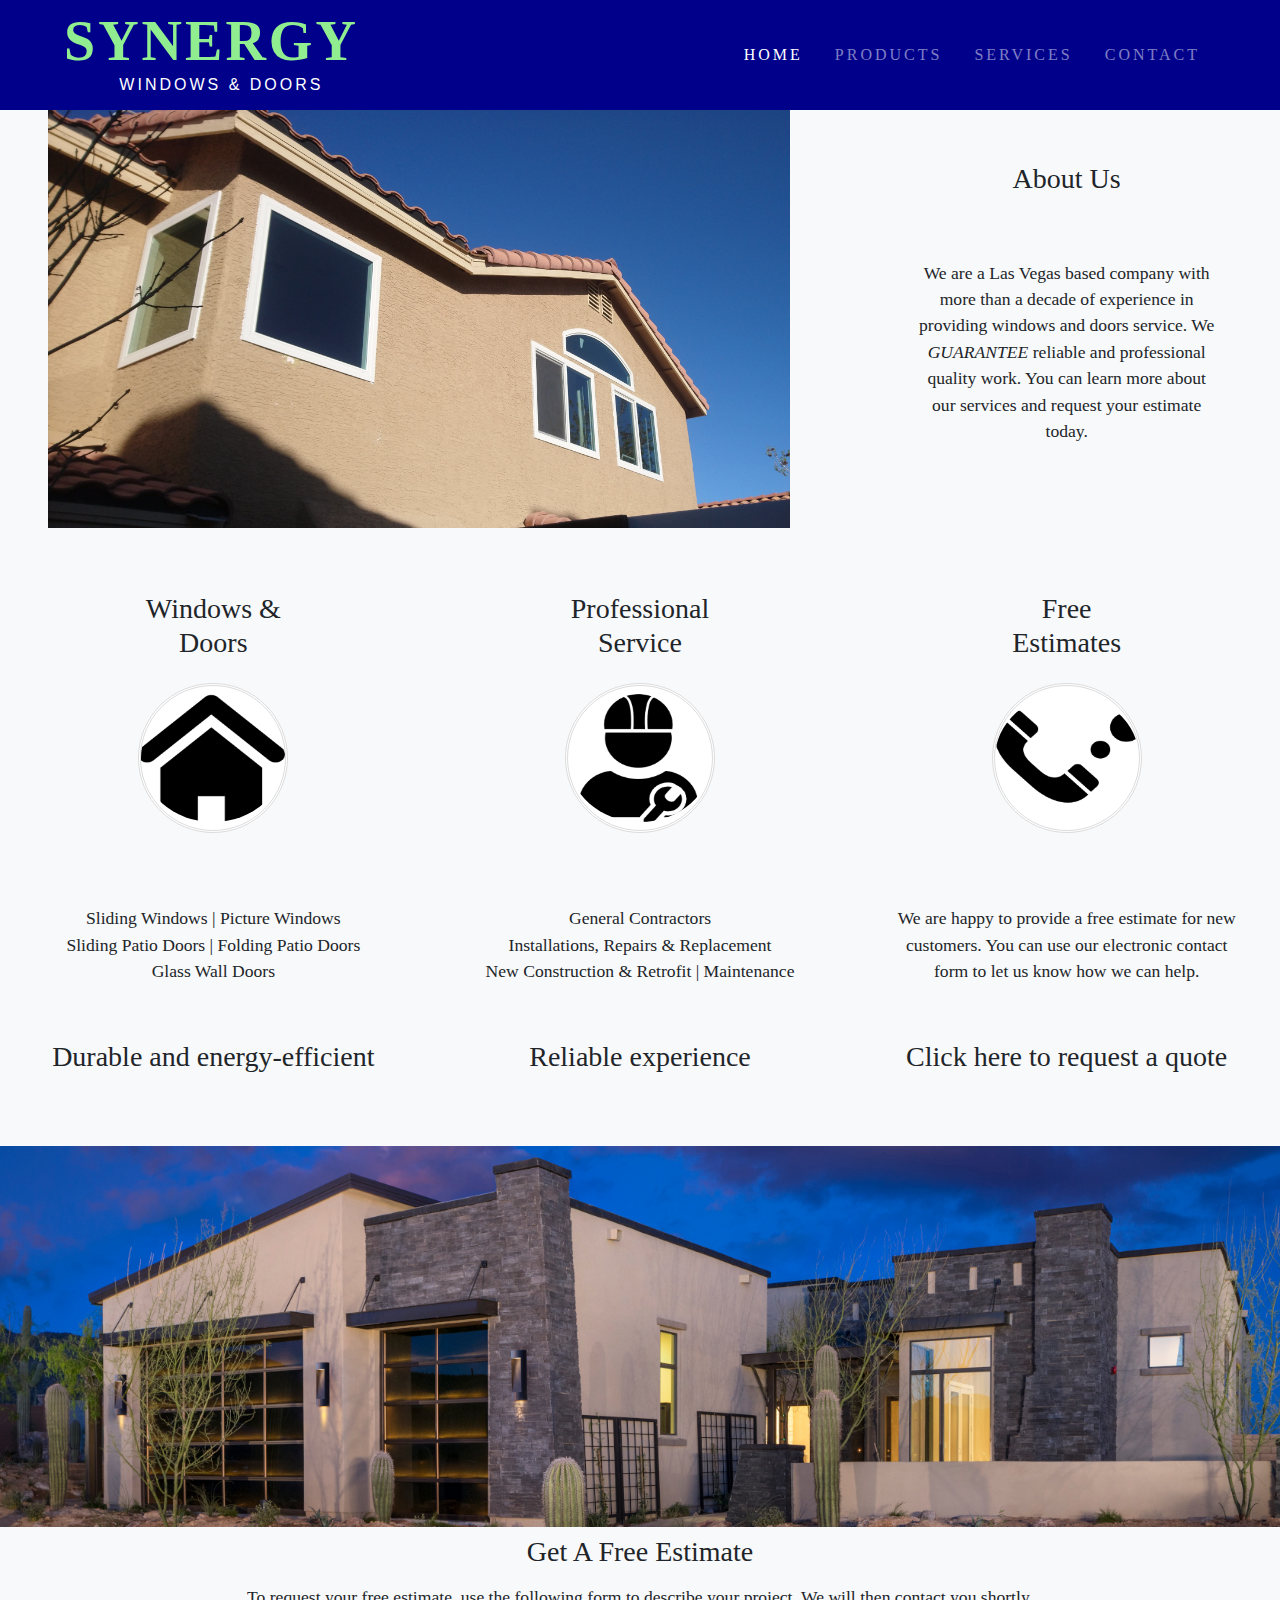
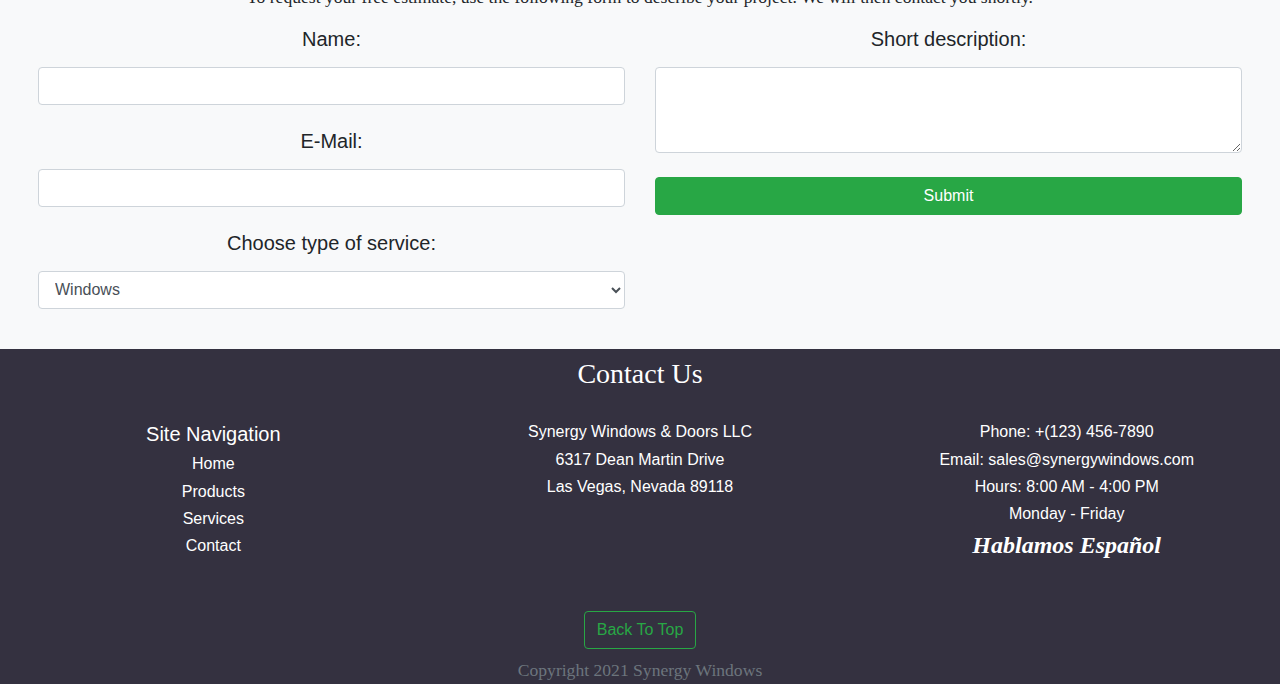
<file: index.html>
<!DOCTYPE html>
<html lang="en">

<head>
  <meta charset="utf-8">
  <meta name="viewport" content="width=device-width, initial-scale=1, shrink-to-fit=no">
  <meta name="description" content="Las Vegas windows, patio doors, and more" />
  <title>Synergy Windows & Doors</title>
  <link rel="icon" href="images/icon.png">
  <!-- Bootstrap 4 -->
  <link rel="stylesheet" href="packages/bootstrap/css/bootstrap.css">
  <script src="packages/jquery-3.2.1.slim.min.js"></script>
  <script src="packages/popper.1.12.9.min.js"></script>
  <script src="packages/bootstrap/js/bootstrap.bundle.js"></script>
  <!-- CSS Styles Sheet -->
  <link rel="stylesheet" href="css/styles.css">
</head>

<body>
  <div class="container-fluid px-0 text-center bg-light">
    <!-- Navbar -->
    <nav class="navbar navbar-expand-lg navbar-dark customNav">
      <div class="container-fluid px-5">
        <div class="mr-auto">
          <h1 class="mr-auto siteName">Synergy</h1>
          <h6 class="text-white mx-auto">Windows & Doors</h6>
        </div>
        <button class="navbar-toggler ml-auto" type="button" data-toggle="collapse" data-target="#navCollapse" aria-controls="navCollapse" aria-expanded="false" aria-label="Toggle navigation">
          <span class="navbar-toggler-icon"></span>
          <p class="text-white d-inline pl-3">Menu</p>
        </button>
        <div class="collapse navbar-collapse" id="navCollapse">
          <ul class="navbar-nav ml-auto">
            <li class="nav-item">
              <a class="nav-link active px-3" href="index.html">Home</a>
            </li>
            <li class="nav-item">
              <a class="nav-link px-3" href="products.html">Products</a>
            </li>
            <li class="nav-item">
              <a class="nav-link px-3" href="services.html">Services</a>
            </li>
            <li class="nav-item">
              <a class="nav-link px-3" href="contact.html">Contact</a>
            </li>
          </ul>
        </div>
      </div>
    </nav>
    <!-- About Us Section -->
    <div class="row mx-auto">
      <div class="col pl-0">
        <img src="images/gal2.jpg" alt="" class="img-fluid px-5">
      </div>
      <div class="col-lg-4 my-auto">
        <h3 class="my-auto py-3">About Us</h3>
        <p class="p-5 my-auto">We are a Las Vegas based company with more
          than a decade of experience in providing windows and doors service.
          We <em>GUARANTEE</em> reliable and professional quality work.
          You can learn more about our services and request your estimate today.
        </p>
      </div>
    </div>
    <!-- Products & Services  -->
    <div class="row mx-auto py-5">
      <div class="col">
        <h3 class="p-3">Windows & <br> Doors</h3>
        <div class="mx-auto">
          <a href="products.html"><img src="images/icon/i1.png" alt="" class="py-2 mb-5 img-fluid tempImg"></a>
        </div>
        <p class="p-4">
          Sliding Windows | Picture Windows <br>
          Sliding Patio Doors | Folding Patio Doors <br> Glass Wall Doors
        </p>
        <h3 class="py-3">Durable and energy-efficient</h3>
      </div>
      <div class="col">
        <h3 class="p-3">Professional <br> Service</h3>
        <div class="mx-auto">
          <a href="services.html"><img src="images/icon/i2.png" alt="" class="py-2 mb-5 img-fluid tempImg"></a>
        </div>
        <p class="p-4">
          General Contractors <br>
          Installations, Repairs & Replacement <br>
          New Construction & Retrofit | Maintenance
        </p>
        <h3 class="py-3">Reliable experience</h3>
      </div>
      <div class="col">
        <h3 class="p-3">Free <br>Estimates</h3>
        <div class="mx-auto">
          <a href="contact.html"><img src="images/icon/i3.png" alt="" class="py-2 mb-5 img-fluid tempImg"></a>
        </div>
        <p class="p-4">
          We are happy to provide a free estimate for new customers. You can use
          our electronic contact form to let us know how we can help.
        </p>
        <a href="contact.html">
          <h3 class="py-3">Click here to request a quote</h3>
        </a>
      </div>
    </div>
    <!-- Banner Image -->
    <img src="images/hd1.jpg" alt="" class="img-fluid">
    <!-- Contact Form -->
    <div class="container-fluid" id="estimate">
      <h3 class="p-2">Get A Free Estimate</h3>
      <p>To request your free estimate, use the following form
        to describe your project. We will then contact you shortly.</p>
      <form action="#" class="px-2 form-group text-center">
        <div class="row px-0 mx-0">
          <div class="col-sm-6">
            <label for="name">
              <h5>Name:</h5>
            </label><br>
            <input type="text" id="name" name="name" value="" class="form-control"><br>
            <label for="email">
              <h5>E-Mail:</h5>
            </label><br>
            <input type="text" id="email" name="email" value="" class="form-control"><br>
            <label for="service">
              <h5>Choose type of service:</h5>
            </label><br>
            <select id="service" name="service" class="form-control">
              <option value="windows" selected>Windows</option>
              <option value="doors">Patio Doors</option>
              <option value="screens">Maitenance/Repair</option>
              <option value="services">Other service</option>
            </select><br>
          </div>
          <div class="col-sm-6">
            <label for="message">
              <h5>Short description:</h5>
            </label><br>
            <textarea type="text" id="message" name="message" rows="3" cols="50" class="form-control"></textarea><br>
            <input type="submit" value="Submit" class="btn btn-block btn-success">
          </div>
        </div>
      </form>
    </div>
    <!-- Footer Row -->
    <footer class="container-fluid">
      <h3 class="p-2">Contact Us</h3>
      <div class="row">
        <div class="col p-3">
          <h5>Site Navigation</h5>
          <ul class="px-0 flex-column">
            <li>
              <a href="index.html" class="py-1">
                <h6>Home</h6>
              </a>
            </li>
            <li>
              <a href="products.html" class="py-1">
                <h6>Products</h6>
              </a>
            </li>
            <li>
              <a href="services.html" class="py-1">
                <h6>Services</h6>
              </a>
            </li>
            <li>
              <a href="contact.html" class="py-1">
                <h6>Contact</h6>
              </a>
            </li>
          </ul>
        </div>
        <div class="col p-3">
          <h6>Synergy Windows & Doors LLC</h6>
          <h6>6317 Dean Martin Drive</h6>
          <h6>Las Vegas, Nevada 89118</h6>
        </div>
        <div class="col p-3 mr-0">
          <h6>Phone: +(123) 456-7890</h6>
          <h6>Email: sales@synergywindows.com</h6>
          <h6>Hours: 8:00 AM - 4:00 PM</h6>
          <h6>Monday - Friday</h6>
          <h4><em><strong>Hablamos Español</strong></em></h4>
        </div>
      </div><br>
      <a href="#top" class="btn btn-outline-success">Back To Top</a>
      <p class="p-0 pt-2 my-0 text-secondary">Copyright 2021 Synergy Windows </p>
    </footer>
  </div>
</body>

</html>
</file>
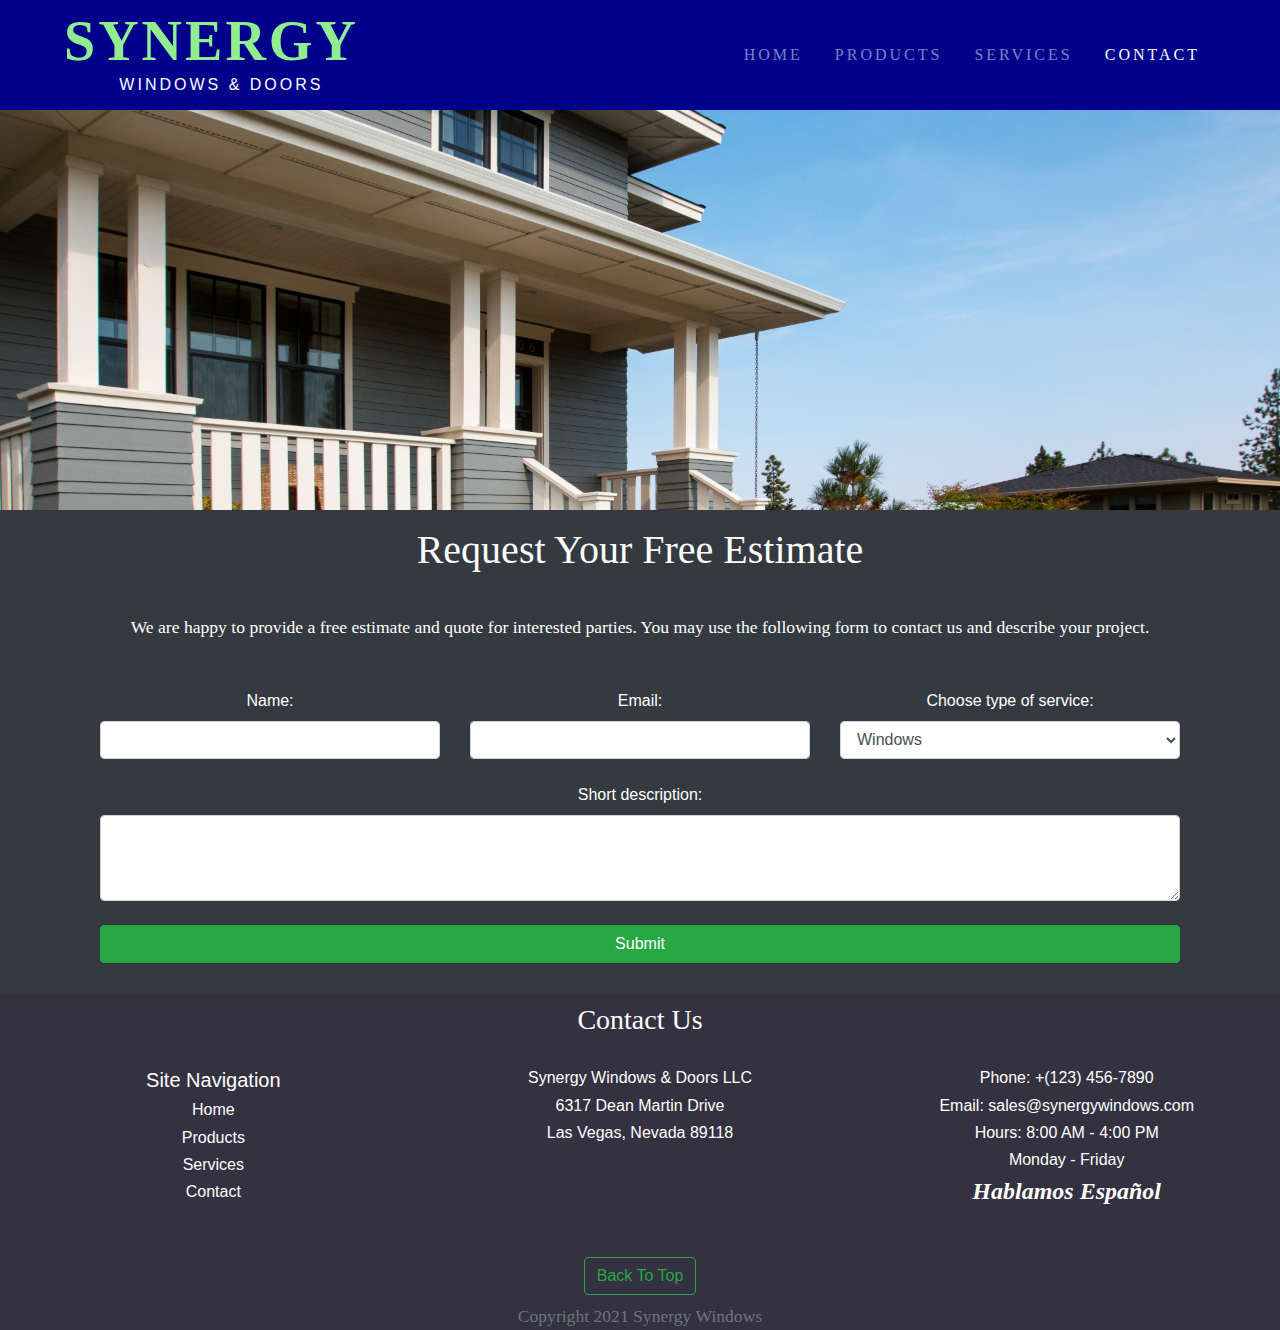
<file: contact.html>
<!DOCTYPE html>
<html lang="en" dir="ltr">

<head>
  <meta charset="utf-8">
  <meta name="description" content="Based in Las Vegas, Nevada providing
    residential windows and patio doors, installation, retrofits, and repair" />
  <title>Contact | Synergy Windows</title>
  <link rel="icon" href="images/icon.png">
  <!-- Bootstrap 4 -->
  <link rel="stylesheet" href="packages/bootstrap/css/bootstrap.css">
  <script src="packages/jquery-3.2.1.slim.min.js"></script>
  <script src="packages/popper.1.12.9.min.js"></script>
  <script src="packages/bootstrap/js/bootstrap.bundle.js"></script>
  <!-- CSS Styles Sheet -->
  <link rel="stylesheet" href="css/styles.css">
</head>

<body>
  <div class="container-fluid px-0 text-center bg-light">
    <!-- Navbar -->
    <nav class="navbar navbar-expand-lg navbar-dark customNav">
      <div class="container-fluid px-5">
        <div class="mr-auto">
          <h1 class="mr-auto siteName">Synergy</h1>
          <h6 class="text-white mx-auto">Windows & Doors</h6>
        </div>
        <button class="navbar-toggler ml-auto" type="button" data-toggle="collapse" data-target="#navCollapse" aria-controls="navCollapse" aria-expanded="false" aria-label="Toggle navigation">
          <span class="navbar-toggler-icon"></span>
          <p class="text-white d-inline pl-3">Menu</p>
        </button>
        <div class="collapse navbar-collapse" id="navCollapse">
          <ul class="navbar-nav ml-auto">
            <li class="nav-item">
              <a class="nav-link px-3" href="index.html">Home</a>
            </li>
            <li class="nav-item">
              <a class="nav-link px-3" href="products.html">Products</a>
            </li>
            <li class="nav-item">
              <a class="nav-link px-3" href="services.html">Services</a>
            </li>
            <li class="nav-item">
              <a class="nav-link active px-3" href="contact.html">Contact</a>
            </li>
          </ul>
        </div>
      </div>
    </nav>
    <!-- Page Content -->
    <img src="images/banner1.jpg" class="px-0 mx-0 img-fluid" alt="">
    <div class="container-fluid px-0 mx-0  bg-dark text-white">
      <h1 class="p-3">Request Your Free Estimate</h1>
      <p class="p-3">We are happy to provide a free estimate and quote
        for interested parties. You may use the following form to contact us
        and describe your project.
      </p>
      <!-- Contact Form -->
      <div class="container-fluid p-3 form-group" id="estimate">
        <form action="#" class="container mx-auto row">
          <div class="col-lg-4">
            <label for="name">Name:</label><br>
            <input type="text" id="name" name="name" value="" class="form-control"><br>
          </div>
          <div class="col-lg-4">
            <label for="email">Email:</label><br>
            <input type="text" id="email" name="email" value="" class="form-control"><br>
          </div>
          <div class="col-lg-4">
            <label for="service">Choose type of service:</label><br>
            <select id="service" name="service" class="form-control">
              <option value="windows" selected>Windows</option>
              <option value="doors">Patio Doors</option>
              <option value="screens">Maitenance/Repair</option>
              <option value="services">Other service</option>
            </select><br>
          </div>
          <div class="col-lg-12">
            <label for="message">Short description:</label><br>
            <textarea type="text" id="message" name="message" rows="3" cols="50" class="form-control"></textarea><br>
            <input type="submit" value="Submit" class="btn btn-block btn-success">
          </div>
        </form>
      </div>
      <!-- Footer Row -->
      <footer class="container-fluid">
        <h3 class="p-2">Contact Us</h3>
        <div class="row">
          <div class="col p-3">
            <h5>Site Navigation</h5>
            <ul class="px-0 flex-column">
              <li> <a href="index.html" class="pb-0">
                  <h6>Home</h6>
                </a>
              </li>
              <li>
                <a href="products.html" class="py-1">
                  <h6>Products</h6>
                </a>
              </li>
              <li>
                <a href="services.html" class="py-1">
                  <h6>Services</h6>
                </a>
              </li>
              <li>
                <a href="contact.html" class="py-1">
                  <h6>Contact</h6>
                </a>
              </li>
            </ul>
          </div>
          <div class="col p-3">
            <h6>Synergy Windows & Doors LLC</h6>
            <h6>6317 Dean Martin Drive</h6>
            <h6>Las Vegas, Nevada 89118</h6>
          </div>
          <div class="col p-3 mr-0">
            <h6>Phone: +(123) 456-7890</h6>
            <h6>Email: sales@synergywindows.com</h6>
            <h6>Hours: 8:00 AM - 4:00 PM</h6>
            <h6>Monday - Friday</h6>
            <h4><em><strong>Hablamos Español</strong></em></h4>
          </div>
        </div><br>
        <a href="#top" class="btn btn-outline-success">Back To Top</a>
        <p class="p-0 pt-2 my-0 text-secondary">Copyright 2021 Synergy Windows </p>
      </footer>
    </div>
  </div>
</body>

</html>
</file>
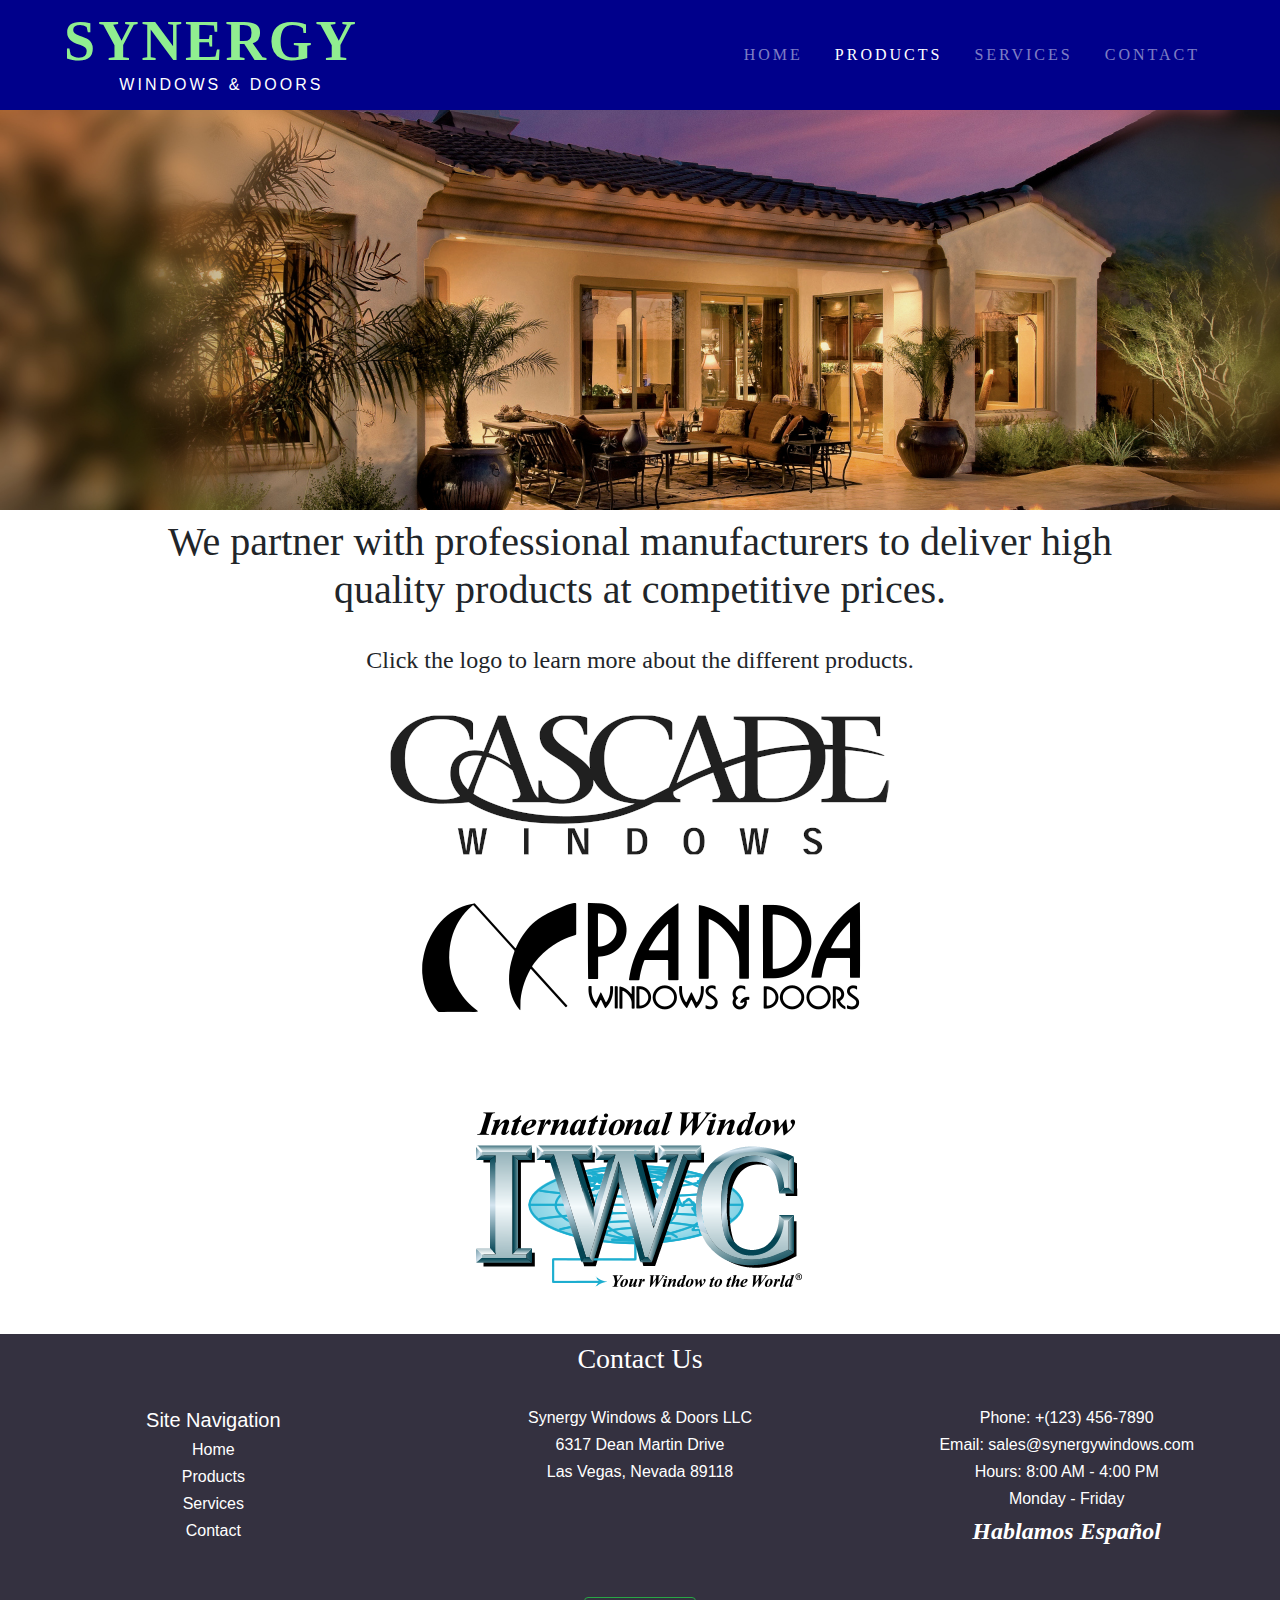
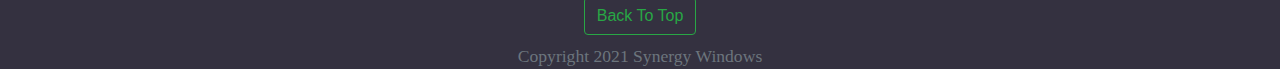
<file: products.html>
<!DOCTYPE html>
<html lang="en" dir="ltr">

<head>
  <meta charset="utf-8">
  <title>Products | Synergy Windows</title>
  <link rel="icon" href="images/icon.png">
  <!-- Bootstrap 4 -->
  <link rel="stylesheet" href="packages/bootstrap/css/bootstrap.css">
  <script src="packages/jquery-3.2.1.slim.min.js"></script>
  <script src="packages/popper.1.12.9.min.js"></script>
  <script src="packages/bootstrap/js/bootstrap.bundle.js"></script>
  <!-- CSS Styles Sheet -->
  <link rel="stylesheet" href="css/styles.css">
</head>

<body>
  <div class="container-fluid px-0 text-center">
    <!-- Navbar -->
    <nav class="navbar navbar-expand-lg navbar-dark customNav">
      <div class="container-fluid px-5">
        <div class="mr-auto">
          <h1 class="mr-auto siteName">Synergy</h1>
          <h6 class="text-white mx-auto">Windows & Doors</h6>
        </div>
        <button class="navbar-toggler ml-auto" type="button" data-toggle="collapse" data-target="#navCollapse" aria-controls="navCollapse" aria-expanded="false" aria-label="Toggle navigation">
          <span class="navbar-toggler-icon"></span>
          <p class="text-white d-inline pl-3">Menu</p>
        </button>
        <div class="collapse navbar-collapse" id="navCollapse">
          <ul class="navbar-nav ml-auto">
            <li class="nav-item">
              <a class="nav-link px-3" href="index.html">Home</a>
            </li>
            <li class="nav-item">
              <a class="nav-link active px-3" href="products.html">Products</a>
            </li>
            <li class="nav-item">
              <a class="nav-link px-3" href="services.html">Services</a>
            </li>
            <li class="nav-item">
              <a class="nav-link px-3" href="contact.html">Contact</a>
            </li>
          </ul>
        </div>
      </div>
    </nav>
    <!-- Page Content -->
    <img src="images/banner2.jpg" class="px-0 mx-0 img-fluid" alt="">
    <div class="container">
    <h1 class="px-5 py-2">We partner with professional manufacturers to deliver
      high quality products at competitive prices.</h1>
      <h4 class="px-4 py-3">Click the logo to learn more about the different products.</h4>
      <!-- Cascade Section -->
      <div class="row py-3">
        <a class="col mx-auto" data-toggle="collapse" href="#cascadeProducts" role="button">
          <img src="images/logoCascade.png" class="img-fluid">
        </a>
        <div class="collapse container" id="cascadeProducts">
          <div class="row p-5">
            <div class="mx-auto">
              <h4>Energy-efficiency</h4>
              <p class="text-left">
                Low-E coated glass for improved heat transfer regulation <br>
                Warm Edge Spacer helps reduce condensation <br>
                Dual weather stripping prevents outside air inflitration
              </p>
            </div>
            <div class="mx-auto">
              <h4>Durable construction</h4>
              <p class="text-left">
                Rigid multi-chambered PVC frame <br>
                Integral vinyl pre-punched nailing flange for easy install
              </p>
            </div>
            <div class="mx-auto">
              <h4>Built-in security</h4>
              <p class="text-left">
                Heavy-duty lock and interior handle <br>
                Single point mortise <br>
                Metal reinforced interlock
              </p>
            </div>
          </div>
          <div class="row py-3">
            <div class="col">
              <h1 class="p-3">Windows</h1>
              <div id="cascadeCarousel1" class="carousel slide" data-ride="false">
                <div class="carousel-inner">
                  <div class="carousel-item active">
                    <img src="images/cascadeStock/w001.jpg" alt="" class="img-fluid">
                  </div>
                  <div class="carousel-item">
                    <img src="images/cascadeStock/w002.jpg" alt="" class="img-fluid">
                  </div>
                  <div class="carousel-item">
                    <img src="images/cascadeStock/w003.jpg" alt="" class="img-fluid">
                  </div>
                  <div class="carousel-item">
                    <img src="images/cascadeStock/w004.jpg" alt="" class="img-fluid">
                  </div>
                  <div class="carousel-item">
                    <img src="images/cascadeStock/w005.jpg" alt="" class="img-fluid">
                  </div>
                  <div class="carousel-item">
                    <img src="images/cascadeStock/w006.jpg" alt="" class="img-fluid">
                  </div>
                </div>
                <a class="carousel-control-prev" href="#cascadeCarousel1" role="button" data-slide="prev">
                  <span class="carousel-control-prev-icon" aria-hidden="true"></span>
                  <span class="sr-only">Previous</span>
                </a>
                <a class="carousel-control-next" href="#cascadeCarousel1" role="button" data-slide="next">
                  <span class="carousel-control-next-icon" aria-hidden="true"></span>
                  <span class="sr-only">Next</span>
                </a>
              </div>
              <div class="container">
                <div class="row p-3 mx-auto">
                  <h3 class="py-2">Window Styles</h3>
                  <div class="row mx-auto">
                    <div class="col-lg-3 col-md-6">
                      <img src="images/stSH.png" alt="" class="pb-3">
                      <p class="py-1">Single Hung</p>
                    </div>
                    <div class="col-lg-3 col-md-6">
                      <img src="images/stSL.png" alt="" class="pb-3">
                      <p class="py-1">Slider</p>
                    </div>
                    <div class="col-lg-3 col-md-6">
                      <img src="images/stCS.png" alt="" class="pb-3">
                      <p class="py-1">Picture/<br>Casement</p>
                    </div>
                    <div class="col-lg-3 col-md-6">
                      <img src="images/stAW.png" alt="" class="pb-3">
                      <p class="py-1">Awning</p>
                    </div>
                    <div class="col-sm-12">
                      <img src="images/stSP.png" alt="" class="pb-2">
                      <p class="p-2">Specialty Order</p>
                    </div>
                  </div>
                  <h3 class="py-2">Glass Textures</h3>
                  <div class="row mx-auto">
                    <div class="col-lg-2 col-md-4">
                      <img src="images/texRR.png" alt="">
                      <p>Rain</p>
                    </div>
                    <div class="col-lg-2 col-md-4">
                      <img src="images/texNR.png" alt="">
                      <p>Narrow Reed</p>
                    </div>
                    <div class="col-lg-2 col-md-4">
                      <img src="images/textDF.png" alt="">
                      <p>Delta Frost</p>
                    </div>
                    <div class="col-lg-2 col-md-4">
                      <img src="images/textGC.png" alt="">
                      <p>Glue Chip</p>
                    </div>
                    <div class="col-lg-2 col-md-4">
                      <img src="images/textOB.png" alt="">
                      <p>Obscure</p>
                    </div>
                    <div class="col-lg-2 col-md-4">
                      <img src="images/textSE.png" alt="">
                      <p>Satin Etched</p>
                    </div>
                  </div>
                  <h3 class="py-2">Grid Patterns</h3>
                  <div class="row mx-auto">
                    <div class="col px-3">
                      <img src="images/g1.png" alt="">
                      <p>1</p>
                    </div>
                    <div class="col px-3">
                      <img src="images/g2.png" alt="">
                      <p>2</p>
                    </div>
                    <div class="col px-3">
                      <img src="images/g4.png" alt="">
                      <p>3</p>
                    </div>
                    <div class="col px-3">
                      <img src="images/g4.png" alt="">
                      <p>4</p>
                    </div>
                  </div>
                </div>
              </div>
            </div>
            <div class="col">
              <h1 class="p-3">Doors</h1>
              <div id="cascadeCarousel2" class="carousel slide" data-ride="false">
                <div class="carousel-inner">
                  <div class="carousel-item active">
                    <img src="images/cascadeStock/d001.jpg" alt="" class="img-fluid">
                  </div>
                  <div class="carousel-item">
                    <img src="images/cascadeStock/d002.jpg" alt="" class="img-fluid">
                  </div>
                  <div class="carousel-item">
                    <img src="images/cascadeStock/d003.jpg" alt="" class="img-fluid">
                  </div>
                  <div class="carousel-item">
                    <img src="images/cascadeStock/d004.jpg" alt="" class="img-fluid">
                  </div>
                  <div class="carousel-item">
                    <img src="images/cascadeStock/d005.jpg" alt="" class="img-fluid">
                  </div>
                  <div class="carousel-item">
                    <img src="images/cascadeStock/d006.jpg" alt="" class="img-fluid">
                  </div>
                </div>
                <a class="carousel-control-prev" href="#cascadeCarousel2" role="button" data-slide="prev">
                  <span class="carousel-control-prev-icon" aria-hidden="true"></span>
                  <span class="sr-only">Previous</span>
                </a>
                <a class="carousel-control-next" href="#cascadeCarousel2" role="button" data-slide="next">
                  <span class="carousel-control-next-icon" aria-hidden="true"></span>
                  <span class="sr-only">Next</span>
                </a>
              </div>
              <div class="container">
                <div class="row p-3 mx-auto">
                  <h3 class="py-2">Sliding Doors</h3>
                  <div class="row px-0 mx-auto">
                    <div class="col-sm-6">
                      <img src="images/sd1.png" alt="" class="">
                      <p>2-panel sliding door</p>
                    </div>
                    <div class="col-sm-6">
                      <img src="images/sd2.png" alt="" class="">
                      <p>3-panel sliding door</p>
                    </div>
                    <div class="col-sm-12">
                      <img src="images/sd3.png" alt="" class="">
                      <p>4-panel sliding door</p>
                    </div>
                  </div>
                  <h3 class="py-3">Wide Rail Options</h3>
                  <div class="row px-0 mx-auto">
                    <p class="p-3 mx-auto">Gives the look of traditional French doors</p>
                    <div class="col-sm-6">
                      <img src="images/sd5.png" alt="" class="py-3">
                      <p>2-panel Wide-Rail system</p>
                    </div>
                    <div class="col-sm-6">
                      <img src="images/sd6.png" alt="" class="py-3">
                      <p>3-panel Wide-Rail system</p>
                    </div>
                  </div>
                  <h3 class="py-3">Frame Colors</h3>
                  <div class="row px-0 mx-auto">
                    <div class="col-sm-4">
                      <img src="images/colorA.png" alt="" class="">
                      <p>Almond</p>
                    </div>
                    <div class="col-sm-4">
                      <img src="images/colorC.png" alt="" class="">
                      <p>Clay</p>
                    </div>
                    <div class="col-sm-4">
                      <img src="images/colorW.png" alt="" class="">
                      <p>White</p>
                    </div>
                  </div>
                </div>
              </div>
            </div>
          </div>
        </div>
      </div>
      <!-- Panda Doors Section -->
      <div class="row py-3">
        <a class="col mx-auto" data-toggle="collapse" href="#panda" role="button">
          <img src="images/logoPanda.png" class="img-fluid">
        </a>
        <div class="container collapse" id="panda">
          <div class="row text-center">
            <div class="row text-center mx-auto">
              <h1 class="col px-0">Durable Doors For Your Home</h1>
              <img src="images/pandaStock/pandaLSBanner.jpg" alt="" class="img-fluid">
            </div>
            <div class="row text-center mx-auto py-3">
              <img src="images/pandaStock/pandaLSBanner1.jpg" alt="" class="col-sm-4 img-fluid">
              <div class="col-sm-8">
                <div class="row">
                  <div class="col">
                    <h3>Energy-efficiency</h3>
                    <p class="text-left">
                      Low-E coated glass for improved heat transfer regulation <br>
                      Warm Edge Spacer helps reduce condensation <br>
                      Dual weather stripping prevents outside air inflitration
                    </p>
                  </div>
                  <div class="col">
                    <h3>Durable construction</h3>
                    <p class="text-left">
                      Rigid multi-chambered PVC frame <br>
                      Integral vinyl pre-punched nailing flange for easy install
                    </p>
                  </div>
                  <div class="col">
                    <h3>Built-in security</h3>
                    <p class="text-left">
                      Heavy-duty lock and interior handle <br>
                      Single point mortise <br>
                      Metal reinforced interlock
                    </p>
                  </div>
                </div>
              </div>
            </div>
            <h3>Finish Options</h3>
            <div class="row text-center mx-auto">
              <img src="images/pandaStock/pandaLSColors1.jpg" alt="" class="col img-fluid">
              <img src="images/pandaStock/pandaLSColors2.jpg" alt="" class="col img-fluid">
              <img src="images/pandaStock/pandaLSColors3.jpg" alt="" class="col img-fluid">
            </div>
            <h3>Handle Options</h3>
            <div class="row text-center mx-auto">
              <img src="images/pandaStock/pandaLSHandles1.jpg" alt="" class="col px-2 img-fluid">
              <img src="images/pandaStock/pandaLSHandles2.jpg" alt="" class="col px-2 img-fluid">
            </div>
          </div>
        </div>
      </div>
      <!-- IWC Section -->
      <div class="row py-3">
        <a class="col mx-auto" data-toggle="collapse" href="#iwc" role="button">
          <img src="images/logoIWC.png" class="img-fluid">
        </a>
        <div class="container collapse" id="iwc">
          Placeholder text
        </div>
      </div>
    </div>
    <!-- Footer Row -->
    <footer class="container-fluid">
      <h3 class="p-2">Contact Us</h3>
      <div class="row">
        <div class="col p-3">
          <h5>Site Navigation</h5>
          <ul class="px-0 flex-column">
            <li>
              <a href="index.html" class="py-1">
                <h6>Home</h6>
              </a>
            </li>
            <li>
              <a href="products.html" class="py-1">
                <h6>Products</h6>
              </a>
            </li>
            <li>
              <a href="services.html" class="py-1">
                <h6>Services</h6>
              </a>
            </li>
            <li>
              <a href="contact.html" class="py-1">
                <h6>Contact</h6>
              </a>
            </li>
          </ul>
        </div>
        <div class="col p-3">
          <h6>Synergy Windows & Doors LLC</h6>
          <h6>6317 Dean Martin Drive</h6>
          <h6>Las Vegas, Nevada 89118</h6>
        </div>
        <div class="col p-3 mr-0">
          <h6>Phone: +(123) 456-7890</h6>
          <h6>Email: sales@synergywindows.com</h6>
          <h6>Hours: 8:00 AM - 4:00 PM</h6>
          <h6>Monday - Friday</h6>
          <h4><em><strong>Hablamos Español</strong></em></h4>
        </div>
      </div><br>
      <a href="#top" class="btn btn-outline-success">Back To Top</a>
      <p class="p-0 pt-2 my-0 text-secondary">Copyright 2021 Synergy Windows </p>
    </footer>
  </div>
</body>

</html>
</file>
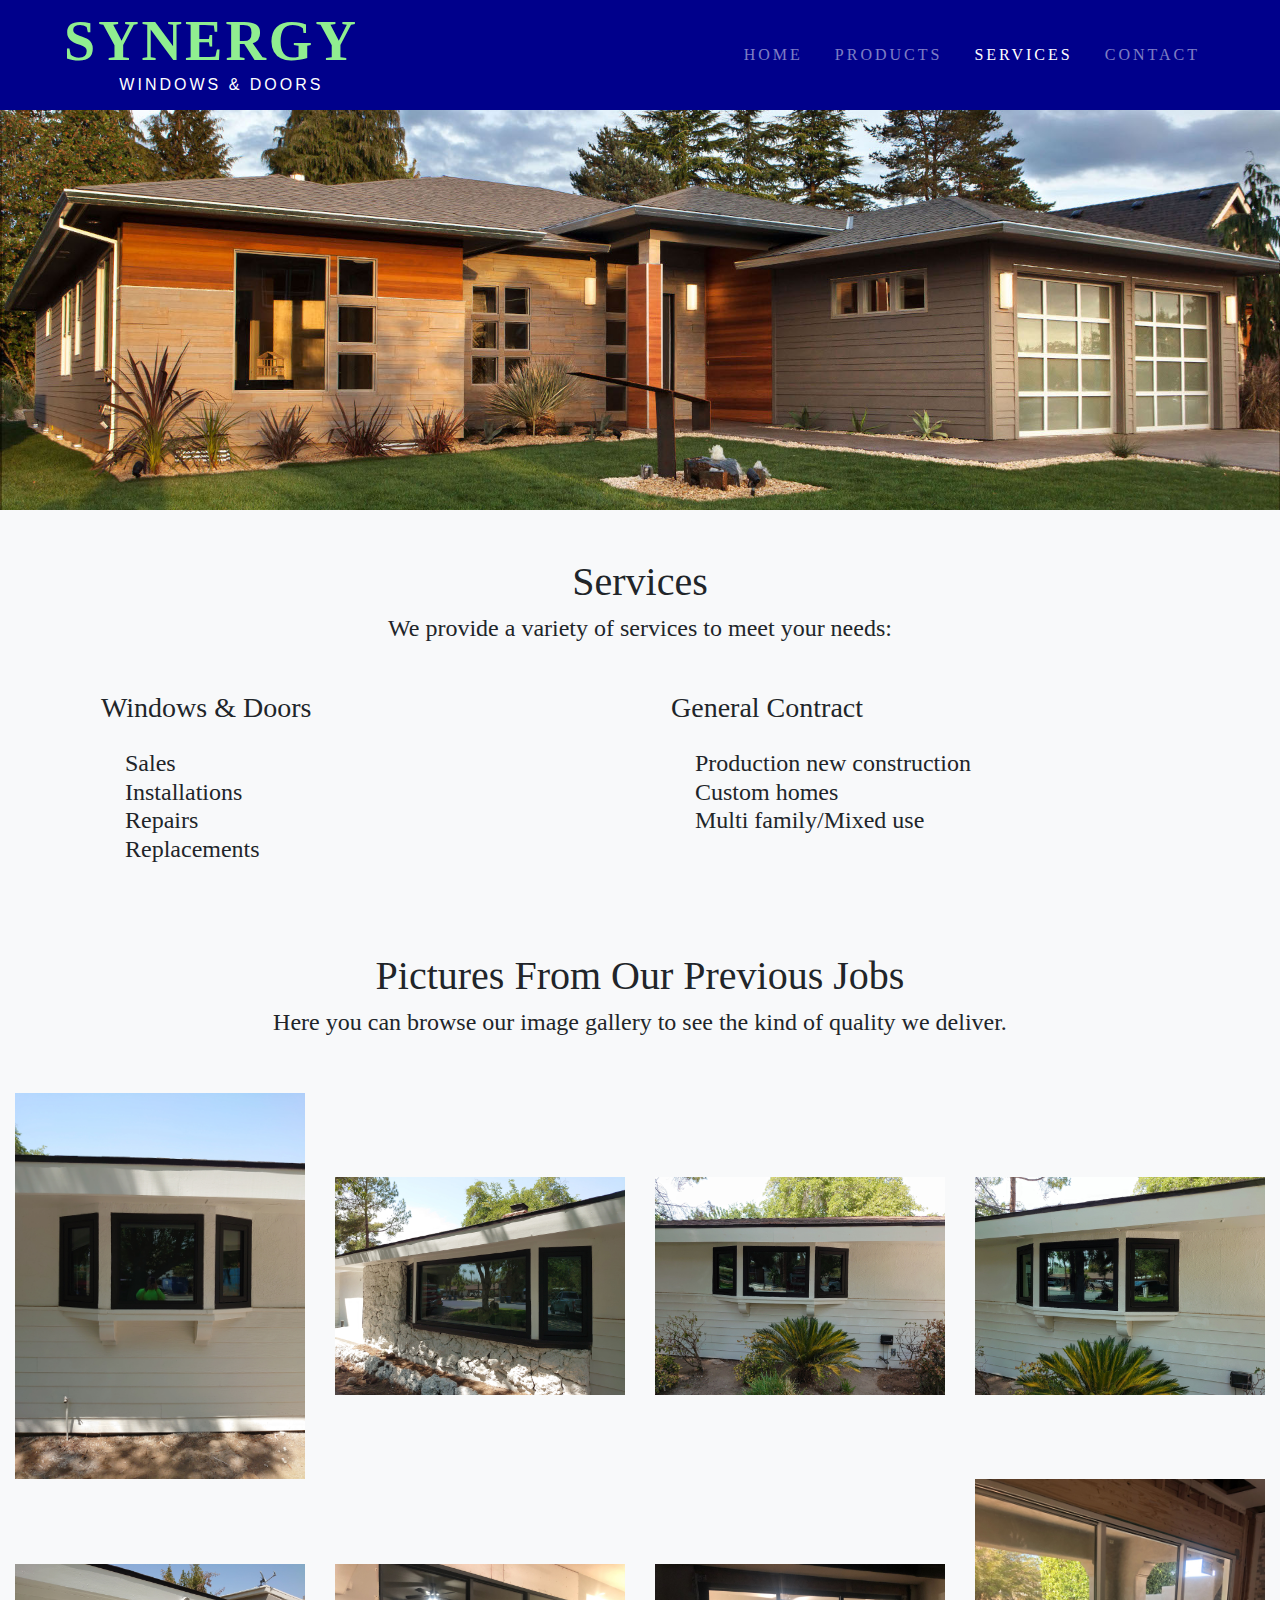
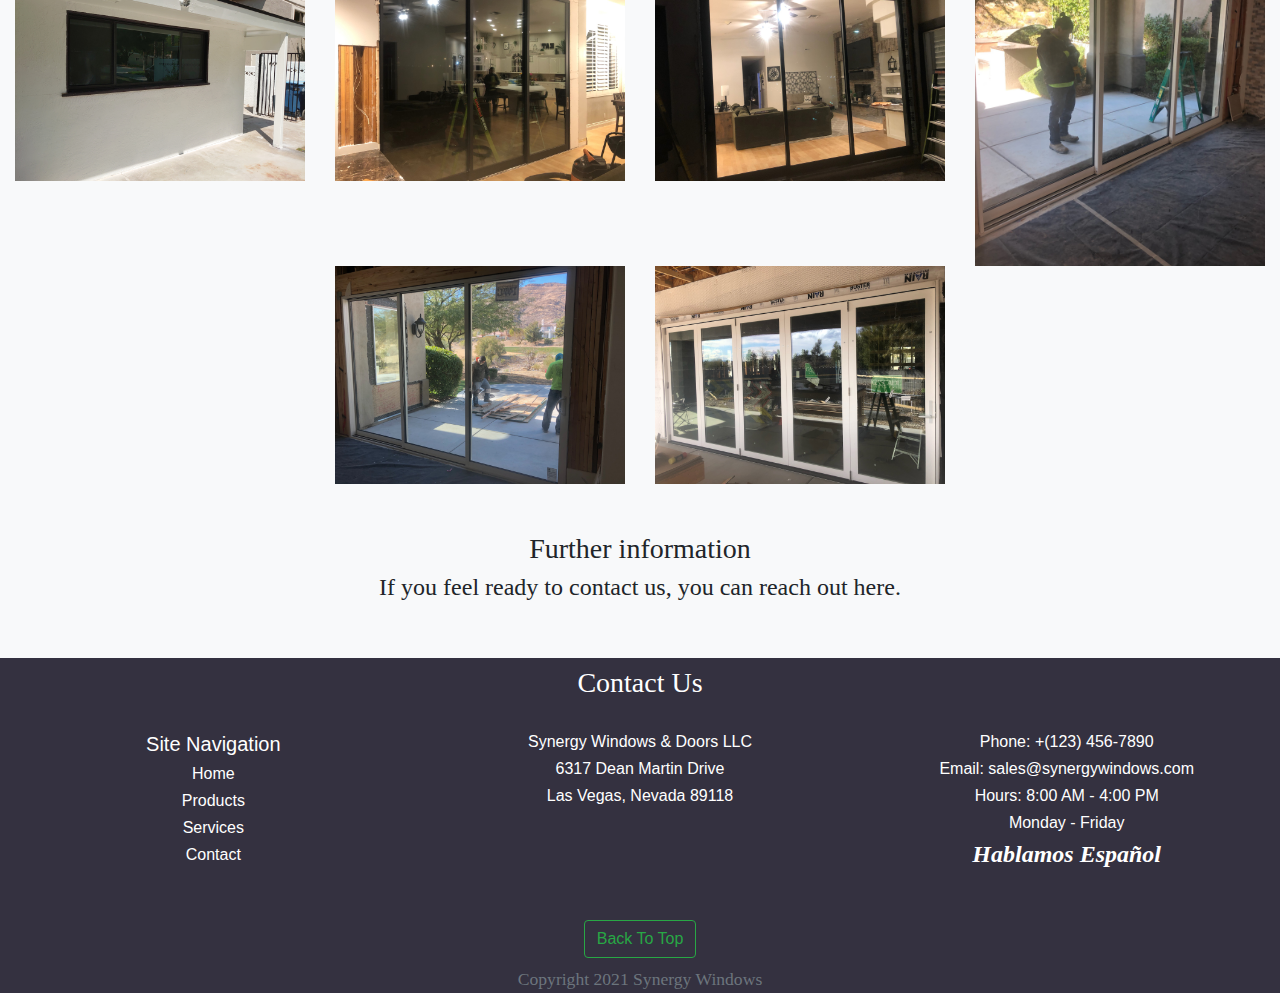
<file: services.html>
<!DOCTYPE html>
<html lang="en" dir="ltr">

<head>
  <meta charset="utf-8">
  <meta name="description" content="Based in Las Vegas, Nevada providing
    residential windows and patio doors, installation, retrofits, and repair" />
  <title>Services | Synergy Windows</title>
  <link rel="icon" href="images/icon.png">
  <!-- Bootstrap 4 -->
  <link rel="stylesheet" href="packages/bootstrap/css/bootstrap.css">
  <script src="packages/jquery-3.2.1.slim.min.js"></script>
  <script src="packages/popper.1.12.9.min.js"></script>
  <script src="packages/bootstrap/js/bootstrap.bundle.js"></script>
  <!-- CSS Styles Sheet -->
  <link rel="stylesheet" href="css/styles.css">
</head>

<body>
  <div class="container-fluid px-0 text-center bg-light">
    <!-- Navbar -->
    <nav class="navbar navbar-expand-lg navbar-dark customNav">
      <div class="container-fluid px-5">
        <div class="mr-auto">
          <h1 class="mr-auto siteName">Synergy</h1>
          <h6 class="text-white mx-auto">Windows & Doors</h6>
        </div>
        <button class="navbar-toggler ml-auto" type="button" data-toggle="collapse" data-target="#navCollapse" aria-controls="navCollapse" aria-expanded="false" aria-label="Toggle navigation">
          <span class="navbar-toggler-icon"></span>
          <p class="text-white d-inline pl-3">Menu</p>
        </button>
        <div class="collapse navbar-collapse" id="navCollapse">
          <ul class="navbar-nav ml-auto">
            <li class="nav-item">
              <a class="nav-link px-3" href="index.html">Home</a>
            </li>
            <li class="nav-item">
              <a class="nav-link px-3" href="products.html">Products</a>
            </li>
            <li class="nav-item">
              <a class="nav-link active px-3" href="services.html">Services</a>
            </li>
            <li class="nav-item">
              <a class="nav-link px-3" href="contact.html">Contact</a>
            </li>
          </ul>
        </div>
      </div>
    </nav>
    <img src="images/banner3.jpg" alt="" class="img-fluid">
    <div class="container">
      <h1 class="pt-5 px-5 pb-0">Services</h1>
      <h4 class="px-3">We provide a variety of services to meet your needs:</h4>
      <div class="row py-4">
        <div class="col text-left">
          <h3 class="p-3">Windows & Doors</h3>
          <h4>
            <ul>
              <li>Sales</li>
              <li>Installations</li>
              <li>Repairs</li>
              <li>Replacements</li>
            </ul>
          </h4>
        </div>
        <div class="col text-left">
          <h3 class="p-3">General Contract</h3>
          <h4>
            <ul>
              <li>Production new construction</li>
              <li>Custom homes</li>
              <li>Multi family/Mixed use</li>
            </ul>
          </h4>
        </div>
      </div>
    </div>
    <!-- Page Content -->
    <div class="container-fluid p-5">
      <h1>Pictures From Our Previous Jobs</h1>
      <h4>Here you can browse our image gallery to see the kind
        of quality we deliver.</h4>
    </div>
    <div class="container-fluid d-flex" id="imgGallery" data-toggle="modal" data-target="#imgModal">
      <div class="row flex-wrap justify-content-center align-items-stretch">
        <div class="col-12 col-sm-6 col-lg-3 my-auto">
          <img src="images/pics/001.jpg" alt="" class="img-fluid" data-target="#modCar" data-slide-to="0">
        </div>
        <div class="col-12 col-sm-6 col-lg-3 my-auto">
          <img src="images/pics/002.jpg" alt="" class="img-fluid" data-target="#modCar" data-slide-to="1">
        </div>
        <div class="col-12 col-sm-6 col-lg-3 my-auto">
          <img src="images/pics/003.jpg" alt="" class="img-fluid" data-target="#modCar" data-slide-to="2">
        </div>
        <div class="col-12 col-sm-6 col-lg-3 my-auto">
          <img src="images/pics/004.jpg" alt="" class="img-fluid" data-target="#modCar" data-slide-to="3">
        </div>
        <div class="col-12 col-sm-6 col-lg-3 my-auto">
          <img src="images/pics/005.jpg" alt="" class="img-fluid" data-target="#modCar" data-slide-to="4">
        </div>
        <div class="col-12 col-sm-6 col-lg-3 my-auto">
          <img src="images/pics/009.jpg" alt="" class="img-fluid" data-target="#modCar" data-slide-to="5">
        </div>
        <div class="col-12 col-sm-6 col-lg-3 my-auto">
          <img src="images/pics/010.jpg" alt="" class="img-fluid" data-target="#modCar" data-slide-to="6">
        </div>
        <div class="col-12 col-sm-6 col-lg-3 my-auto">
          <img src="images/pics/011.jpg" alt="" class="img-fluid" data-target="#modCar" data-slide-to="7">
        </div>
        <div class="col-12 col-sm-6 col-lg-3 my-auto">
          <img src="images/pics/012.jpg" alt="" class="img-fluid" data-target="#modCar" data-slide-to="8">
        </div>
        <div class="col-12 col-sm-6 col-lg-3 my-auto">
          <img src="images/pics/013.jpg" alt="" class="img-fluid" data-target="#modCar" data-slide-to="9">
        </div>
      </div>
    </div>
    <div class="modal fade" id="imgModal" tabindex="-1" role="dialog" aria-hidden="true">
      <div class="modal-dialog modal-lg" role="document">
        <div class="modal-content">
          <div class="modal-header">
            <h4>Image Gallery</h4>
            <button type="button" class="close" data-dismiss="modal" aria-label="Close">
              <span aria-hidden="true">×</span>
            </button>
          </div>
          <div class="modal-body">
            <div id="modCar" class="carousel slide" data-ride="false">
              <div class="carousel-inner">
                <div class="carousel-item active">
                  <img class="d-block w-100" src="images/pics/001.jpg">
                  <div class="carousel-caption d-none d-md-block">
                    <h5>Caption</h5>
                    <p>Caption summary</p>
                  </div>
                </div>
                <div class="carousel-item">
                  <img class="d-block w-100" src="images/pics/002.jpg">
                </div>
                <div class="carousel-item">
                  <img class="d-block w-100" src="images/pics/003.jpg">
                </div>
                <div class="carousel-item">
                  <img class="d-block w-100" src="images/pics/004.jpg">
                </div>
                <div class="carousel-item">
                  <img class="d-block w-100" src="images/pics/005.jpg">
                </div>
                <div class="carousel-item">
                  <img class="d-block w-100" src="images/pics/009.jpg">
                </div>
                <div class="carousel-item">
                  <img class="d-block w-100" src="images/pics/010.jpg">
                </div>
                <div class="carousel-item">
                  <img class="d-block w-100" src="images/pics/011.jpg">
                </div>
                <div class="carousel-item">
                  <img class="d-block w-100" src="images/pics/012.jpg">
                </div>
                <div class="carousel-item">
                  <img class="d-block w-100" src="images/pics/013.jpg">
                </div>
              </div>
            </div>
            <a class="carousel-control-prev" href="#modCar" role="button" data-slide="prev">
              <span class="carousel-control-prev-icon" aria-hidden="true"></span>
              <span class="sr-only">Previous</span>
            </a>
            <a class="carousel-control-next" href="#modCar" role="button" data-slide="next">
              <span class="carousel-control-next-icon" aria-hidden="true"></span>
              <span class="sr-only">Next</span>
            </a>
          </div>
          <div class="modal-footer">
            <button type="button" class="btn btn-secondary" data-dismiss="modal">Close</button>
          </div>
        </div>
      </div>
    </div>
    <div class="container p-5">
      <h3>Further information</h3>
      <a href="contact.html">
        <h4>If you feel ready to contact us, you can reach out here.</h4>
      </a>
    </div>
    <!-- Footer Row -->
    <footer class="container-fluid">
      <h3 class="p-2">Contact Us</h3>
      <div class="row">
        <div class="col p-3">
          <h5>Site Navigation</h5>
          <ul class="px-0 flex-column">
            <li>
              <a href="index.html" class="py-1">
                <h6>Home</h6>
              </a>
            </li>
            <li>
              <a href="products.html" class="py-1">
                <h6>Products</h6>
              </a>
            </li>
            <li>
              <a href="services.html" class="py-1">
                <h6>Services</h6>
              </a>
            </li>
            <li>
              <a href="contact.html" class="py-1">
                <h6>Contact</h6>
              </a>
            </li>
          </ul>
        </div>
        <div class="col p-3">
          <h6>Synergy Windows & Doors LLC</h6>
          <h6>6317 Dean Martin Drive</h6>
          <h6>Las Vegas, Nevada 89118</h6>
        </div>
        <div class="col p-3 mr-0">
          <h6>Phone: +(123) 456-7890</h6>
          <h6>Email: sales@synergywindows.com</h6>
          <h6>Hours: 8:00 AM - 4:00 PM</h6>
          <h6>Monday - Friday</h6>
          <h4><em><strong>Hablamos Español</strong></em></h4>
        </div>
      </div><br>
      <a href="#top" class="btn btn-outline-success">Back To Top</a>
      <p class="p-0 pt-2 my-0 text-secondary">Copyright 2021 Synergy Windows </p>
    </footer>
  </div>
</body>

</html>
</file>
<file: css/styles.css>
/* Tag Selectors */
a {
  color: inherit;
  text-decoration: none;
}

a:hover {
  color: grey;
  text-decoration: none;
}

body {
  margin: 0;
  padding: 0;
}

footer {
  margin: 0;
  background-color: #343140;
  color: white;
}

h1, h3 {
  font-family: "Arial Black"
}

h2, h4 {
  font-family: "Gill Sans";
}

p {
  font-family: "Gill Sans";
  font-size: 1.10rem;
}

hr {
  border-style: solid;
  border-width: 2px;
  color: white;
}

ul {
  list-style: none;
}

/* Boostrap Classes */
.img-fluid {
  margin: 0;
  padding: 0;
}

.navbar-toggler-icon{
  width: 30px;
  height: 30px;
}

.nav-item {
  font-family: "Gill Sans";
}

/* Custom-Class Selectors */
.brandLogo {
  width: 30px;
  height: 30px;
}

.customBoxes{
  margin: 10px;
  border-style: solid;
  border-color: lightgreen;
  border-width: 5px;
}

.customNav {
  background-color: darkblue;
  letter-spacing: 3px;
  text-transform: uppercase;
  text-align: center;
}

.siteName {
  color: lightgreen;
  font-family: "Futura";
  font-size: 3.5rem;
  font-weight: 600;
  margin: 0;
  padding: 0;
  padding-right: 20px;
}

.bannerImg {
  background-image: url("images/hd1.jpg");
  background-repeat: no-repeat;
}

.tempImg {
  width: 150px;
  height: 150px;
  background-color: white;
  border-radius: 300px;
  border-color: gainsboro;
  border-style: double;
}
</file>
